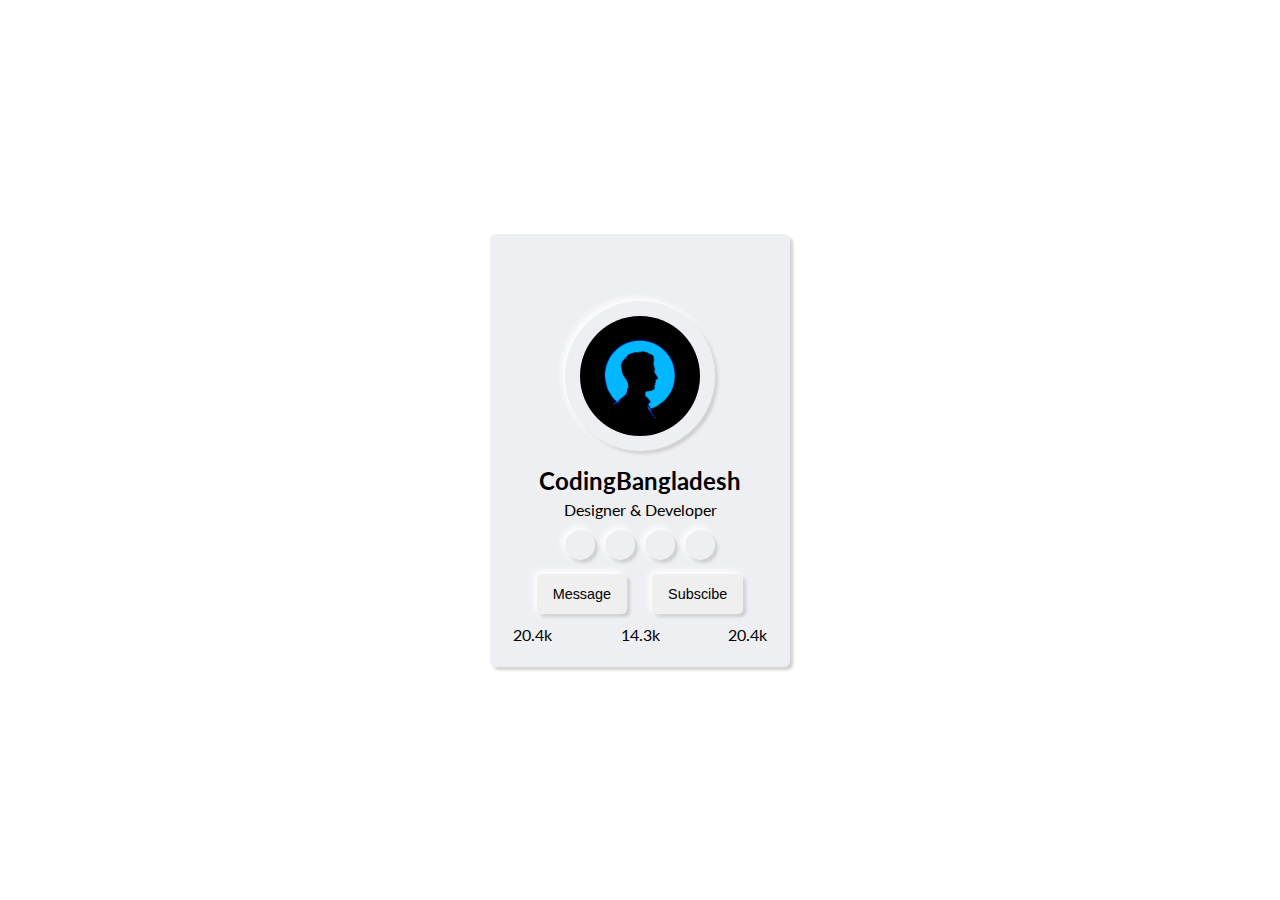
<file: index.html>
<!DOCTYPE html>
<html lang="en">
  <head>
    <meta charset="UTF-8" />
    <meta name="viewport" content="width=device-width, initial-scale=1.0" />
    <title>Profile Card Design</title>
    <link
      rel="stylesheet"
      href="https://cdnjs.cloudflare.com/ajax/libs/font-awesome/6.4.0/css/all.min.css"
      integrity="sha512-iecdLmaskl7CVkqkXNQ/ZH/XLlvWZOJyj7Yy7tcenmpD1ypASozpmT/E0iPtmFIB46ZmdtAc9eNBvH0H/ZpiBw=="
      crossorigin="anonymous"
      referrerpolicy="no-referrer"
    />
    <link rel="stylesheet" href="./style.css" />
  </head>
  <body>
    <div class="wrapper">
      <div class="back_menu_wrap">
        <div class="back_btn">
          <a href="#"><i class="fa-solid fa-arrow-left"></i></a>
        </div>
        <div class="menu_btn">
          <a href="#"><i class="fa-solid fa-ellipsis-vertical"></i></a>
        </div>
      </div>
      <div class="profile_pic_wrap">
        <div class="profile_bg">
          <img
            src="./images/ben-sweet-2LowviVHZ-E-unsplash.jpg"
            alt="Profile"
          />
        </div>
      </div>
      <h2 class="name">CodingBangladesh</h2>
      <p class="profesion">Designer & Developer</p>
      <div class="social_links">
        <ul>
          <li>
            <a href="#"><i class="fa-brands fa-facebook-f"></i></a>
          </li>
          <li>
            <a href="#"><i class="fa-brands fa-twitter"></i></a>
          </li>
          <li>
            <a href="#"><i class="fa-brands fa-instagram"></i></a>
          </li>
          <li>
            <a href="#"><i class="fa-brands fa-youtube"></i></a>
          </li>
        </ul>
      </div>
      <div class="buttons">
        <button class="btn message_btn">Message</button>
        <button class="btn subcribe_btn">Subscibe</button>
      </div>
      <div class="reactions">
        <div class="heart">
          <i class="fa-regular fa-heart"></i>
          <span class="counter">20.4k</span>
        </div>
        <div class="comment">
          <i class="fa-regular fa-comment"></i>
          <span class="counter">14.3k</span>
        </div>
        <div class="share">
          <i class="fa-solid fa-share"></i>
          <span class="counter">20.4k</span>
        </div>
      </div>
    </div>
  </body>
</html>
</file>
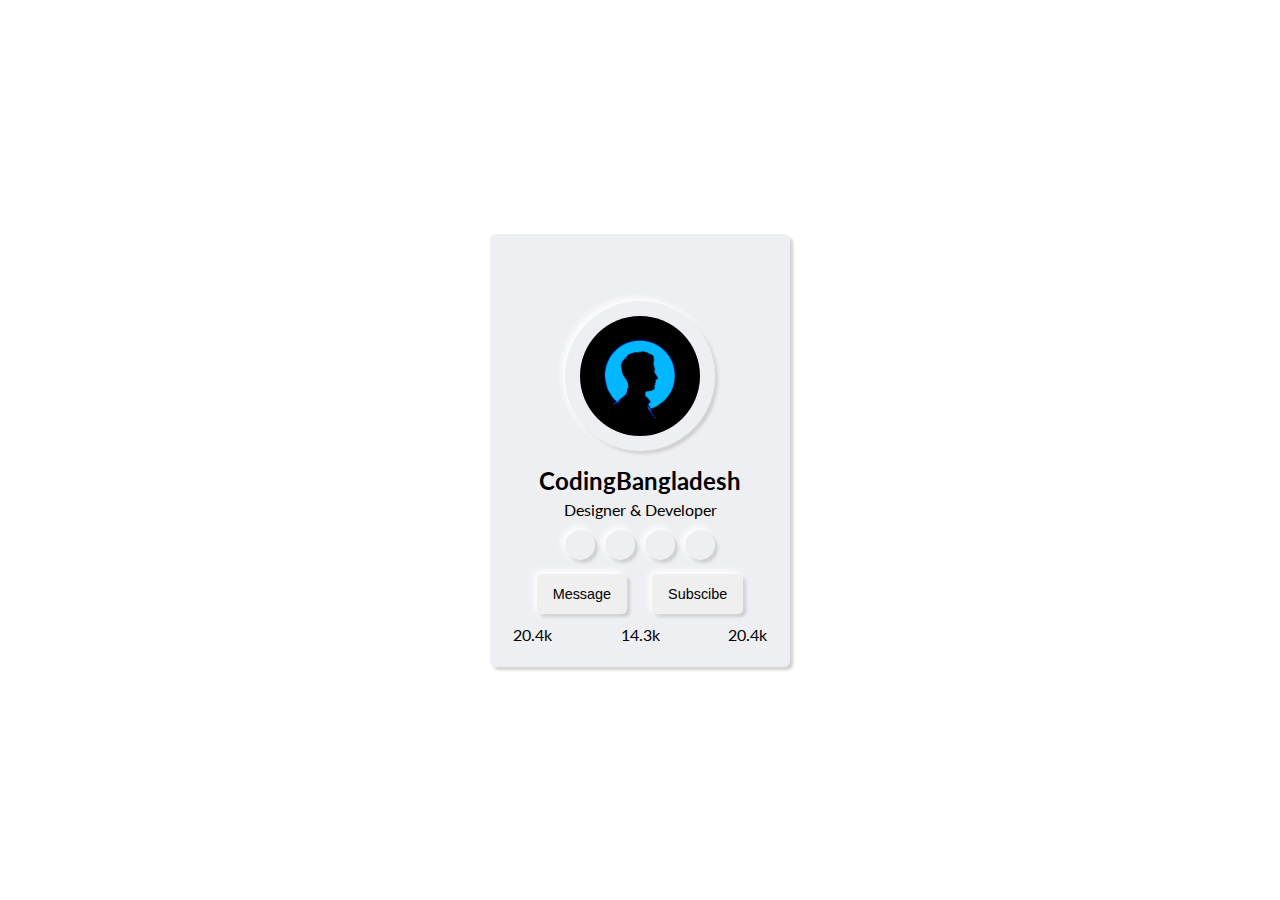
<file: profile_card.html>
<!DOCTYPE html>
<html lang="en">
  <head>
    <meta charset="UTF-8" />
    <meta name="viewport" content="width=device-width, initial-scale=1.0" />
    <title>Profile Card Design</title>
    <link
      rel="stylesheet"
      href="https://cdnjs.cloudflare.com/ajax/libs/font-awesome/6.4.0/css/all.min.css"
      integrity="sha512-iecdLmaskl7CVkqkXNQ/ZH/XLlvWZOJyj7Yy7tcenmpD1ypASozpmT/E0iPtmFIB46ZmdtAc9eNBvH0H/ZpiBw=="
      crossorigin="anonymous"
      referrerpolicy="no-referrer"
    />
    <link rel="stylesheet" href="profile_card.css" />
  </head>
  <body>
    <div class="wrapper">
      <div class="back_menu_wrap">
        <div class="back_btn">
          <a href="#"><i class="fa-solid fa-arrow-left"></i></a>
        </div>
        <div class="menu_btn">
          <a href="#"><i class="fa-solid fa-ellipsis-vertical"></i></a>
        </div>
      </div>
      <div class="profile_pic_wrap">
        <div class="profile_bg">
          <img src="./ben-sweet-2LowviVHZ-E-unsplash.jpg" alt="Profile" />
        </div>
      </div>
      <h2 class="name">CodingBangladesh</h2>
      <p class="profesion">Designer & Developer</p>
      <div class="social_links">
        <ul>
          <li>
            <a href="#"><i class="fa-brands fa-facebook-f"></i></a>
          </li>
          <li>
            <a href="#"><i class="fa-brands fa-twitter"></i></a>
          </li>
          <li>
            <a href="#"><i class="fa-brands fa-instagram"></i></a>
          </li>
          <li>
            <a href="#"><i class="fa-brands fa-youtube"></i></a>
          </li>
        </ul>
      </div>
      <div class="buttons">
        <button class="btn message_btn">Message</button>
        <button class="btn subcribe_btn">Subscibe</button>
      </div>
      <div class="reactions">
        <div class="heart">
          <i class="fa-regular fa-heart"></i>
          <span class="counter">20.4k</span>
        </div>
        <div class="comment">
          <i class="fa-regular fa-comment"></i>
          <span class="counter">14.3k</span>
        </div>
        <div class="share">
          <i class="fa-solid fa-share"></i>
          <span class="counter">20.4k</span>
        </div>
      </div>
    </div>
  </body>
</html>
</file>
<file: style.css>
@import url("https://fonts.googleapis.com/css2?family=Lato:wght@400;700;900&family=Poppins:wght@100;200;300;400;500;600;700;800;900&display=swap");

* {
  margin: 0;
  padding: 0;
  box-sizing: border-box;
}
body {
  display: flex;
  justify-content: center;
  align-items: center;
  min-height: 100vh;
  font-family: "Lato", sans-serif;
}
a {
  text-decoration: none;
}
.wrapper {
  width: 300px;
  padding: 23px;
  background-color: #eeeff3;
  box-shadow: -3px -3px 7px #fff, 3px 3px 3px #ceced1;
  border-radius: 6px;
}
.back_menu_wrap {
  display: flex;
  justify-content: space-between;
  margin-bottom: 11px;
}
.back_menu_wrap a {
  color: black;
  display: inline-block;
  width: 30px;
  height: 30px;
  box-shadow: -3px -3px 7px transparent, 3px 3px 3px transparent;
  border-radius: 50%;
  text-align: center;
  line-height: 30px;
  transition: all ease-in-out 0.3s;
}
.back_menu_wrap a:hover {
  box-shadow: -3px -3px 7px #fff, 3px 3px 3px #ceced1;
}

.profile_pic_wrap {
  display: flex;
  justify-content: center;
}
.back_menu_wrap a:hover {
}
.profile_bg {
  box-shadow: -3px -3px 7px #fff, 3px 3px 3px #ceced1;
  border-radius: 50%;
  width: 150px;
  height: 150px;
  display: flex;
  justify-content: center;
  align-items: center;
}
.profile_bg img {
  object-fit: cover;
  width: 80%;
  height: 80%;
  border-radius: 50%;
}

.name {
  text-align: center;
  margin: 15px 0 5px 0;
}
.profesion {
  text-align: center;

  font-size: 1rem;
}

.profile_pic_wrap {
}

.social_links {
  margin: 11px 0;
  width: 100%;
}

.social_links ul {
  list-style-type: none;
  display: flex;
  justify-content: center;
  /* align-items: center; */

  gap: 10px;
}
.fa-facebook-f {
  color: #4064ac;
}
.fa-twitter {
  color: #1c96e8;
}
.fa-instagram {
  color: #e4405f;
}
.fa-youtube {
  color: #cd201f;
}

.social_links ul li a {
  display: inline-block;
  text-align: center;
  line-height: 30px;
  box-shadow: -3px -3px 7px #fff, 3px 3px 3px #ceced1;
  border-radius: 50%;
  width: 30px;
  height: 30px;
  transition: all ease-in-out 0.3s;
}
.social_links ul li a:hover {
  box-shadow: -3px 8px 7px #fff, -4px -3px 9px #ceced1;
}
.buttons {
  margin-bottom: 11px;
  display: flex;
  justify-content: center;
  gap: 25px;
}
.buttons button {
  padding: 12px 16px;
}
.reactions {
  display: flex;
  justify-content: space-between;
}
.buttons .btn {
  border: none;
  box-shadow: -3px -3px 7px #fff, 3px 3px 3px #ceced1;
  border-radius: 5px;
  font-size: 0.9rem;
  cursor: pointer;
  transition: all ease-in-out 0.3s;
}
.buttons .btn:hover {
  box-shadow: -3px 8px 7px #fff, -4px -3px 9px #ceced1;
  background-color: transparent;
}
</file>
<file: profile_card.css>
@import url("https://fonts.googleapis.com/css2?family=Lato:wght@400;700;900&family=Poppins:wght@100;200;300;400;500;600;700;800;900&display=swap");

* {
  margin: 0;
  padding: 0;
  box-sizing: border-box;
}
body {
  display: flex;
  justify-content: center;
  align-items: center;
  min-height: 100vh;
  font-family: "Lato", sans-serif;
}
a {
  text-decoration: none;
}
.wrapper {
  width: 300px;
  padding: 23px;
  background-color: #eeeff3;
  box-shadow: -3px -3px 7px #fff, 3px 3px 3px #ceced1;
  border-radius: 6px;
}
.back_menu_wrap {
  display: flex;
  justify-content: space-between;
  margin-bottom: 11px;
}
.back_menu_wrap a {
  color: black;
  display: inline-block;
  width: 30px;
  height: 30px;
  box-shadow: -3px -3px 7px transparent, 3px 3px 3px transparent;
  border-radius: 50%;
  text-align: center;
  line-height: 30px;
  transition: all ease-in-out 0.3s;
}
.back_menu_wrap a:hover {
  box-shadow: -3px -3px 7px #fff, 3px 3px 3px #ceced1;
}

.profile_pic_wrap {
  display: flex;
  justify-content: center;
}
.back_menu_wrap a:hover {
}
.profile_bg {
  box-shadow: -3px -3px 7px #fff, 3px 3px 3px #ceced1;
  border-radius: 50%;
  width: 150px;
  height: 150px;
  display: flex;
  justify-content: center;
  align-items: center;
}
.profile_bg img {
  object-fit: cover;
  width: 80%;
  height: 80%;
  border-radius: 50%;
}

.name {
  text-align: center;
  margin: 15px 0 5px 0;
}
.profesion {
  text-align: center;

  font-size: 1rem;
}

.profile_pic_wrap {
}

.social_links {
  margin: 11px 0;
  width: 100%;
}

.social_links ul {
  list-style-type: none;
  display: flex;
  justify-content: center;
  /* align-items: center; */

  gap: 10px;
}
.fa-facebook-f {
  color: #4064ac;
}
.fa-twitter {
  color: #1c96e8;
}
.fa-instagram {
  color: #e4405f;
}
.fa-youtube {
  color: #cd201f;
}

.social_links ul li a {
  display: inline-block;
  text-align: center;
  line-height: 30px;
  box-shadow: -3px -3px 7px #fff, 3px 3px 3px #ceced1;
  border-radius: 50%;
  width: 30px;
  height: 30px;
  transition: all ease-in-out 0.3s;
}
.social_links ul li a:hover {
  box-shadow: -3px 8px 7px #fff, -4px -3px 9px #ceced1;
}
.buttons {
  margin-bottom: 11px;
  display: flex;
  justify-content: center;
  gap: 25px;
}
.buttons button {
  padding: 12px 16px;
}
.reactions {
  display: flex;
  justify-content: space-between;
}
.buttons .btn {
  border: none;
  box-shadow: -3px -3px 7px #fff, 3px 3px 3px #ceced1;
  border-radius: 5px;
  font-size: 0.9rem;
  cursor: pointer;
  transition: all ease-in-out 0.3s;
}
.buttons .btn:hover {
  box-shadow: -3px 8px 7px #fff, -4px -3px 9px #ceced1;
  background-color: transparent;
}
</file>
